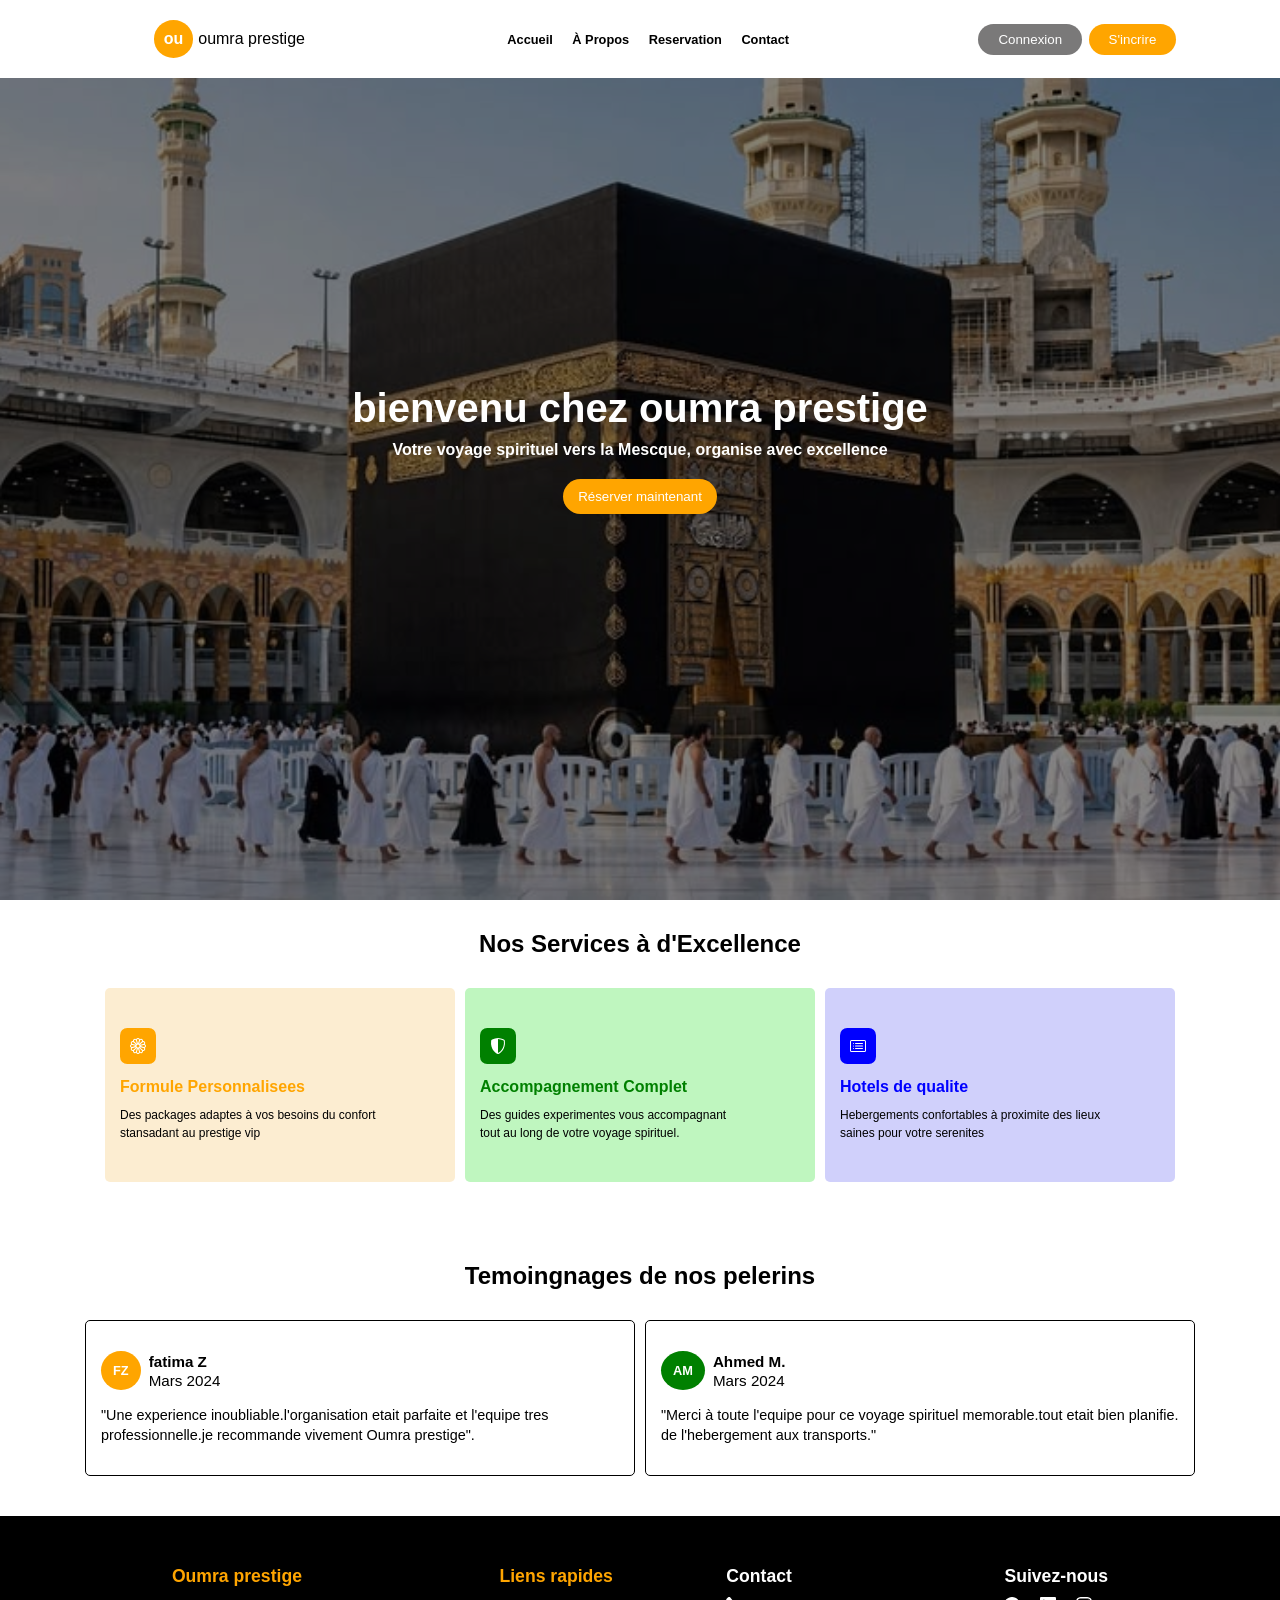
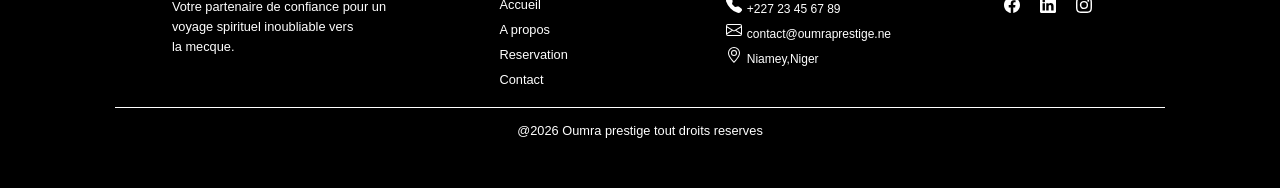
<file: index.html>
<!DOCTYPE html>
<html lang="en">

<head>
    <meta charset="UTF-8">
    <meta name="viewport" content="width=device-width, initial-scale=1.0">
    <link rel="stylesheet" href="style.css">
    <title>Document</title>
</head>

<body>
    <div class="contaire">
        <header>
            <div class="navbar">
                <div class="logo">
                    <h1>ou</h1>
                    <p> oumra prestige</p>
                </div>
                    <img src="image/icornes/icon-menu.svg" alt="" class="menu">
                <div class="liste">
                    <a href="index1.html">accueil</a>
                    <a href="a propos.html">à propos</a>
                    <a href="reservation.html">reservation</a>
                    <a href="contact.html">contact</a>
                    <a href="connexion.html" class="display_none">connexion</a>
                    <a href="incrire.html" class="display_none">s'incrire</a>
                </div>
                <div class="btn">
                    <button class="btn1"><a href="connexion.html">Connexion</a></button>
                    <button class="btn2"><a href="incrire.html">S'incrire</a></button>
                </div>
            </div>
        </header>
        <main>
            <div class="block1">
                <h1>bienvenu chez oumra prestige</h1>
                <p>Votre voyage spirituel vers la Mescque, organise avec excellence</p>
                <button>Réserver maintenant</button>
            </div>
            <div class="block2">
                <h2>Nos Services à d'Excellence</h2>
                <div class="carre">
                    <div class="carre1" id="carre2">
                        <img src="image/icornes/flower1.svg" alt="" id="img1">
                        <h3 class="orange">Formule Personnalisees</h3>
                        <p>Des packages adaptes à vos besoins du confort <br> stansadant au prestige vip</p>
                    </div>

                    <div class="carre1" id="carre3">
                        <img src="image/icornes/shield-shaded.svg" alt="" id="img2">
                        <h3 class="vert">Accompagnement Complet </h3>
                        <p>Des guides experimentes vous accompagnant <br> tout au long de votre voyage spirituel.</p>
                    </div>

                    <div class="carre1" id="carre4">
                        <img src="image/icornes/card-list.svg" alt="" id="img3">
                        <h3 class="blue">Hotels de qualite</h3>
                        <p>Hebergements confortables à proximite des lieux <br> saines pour votre serenites</p>
                    </div>
                </div>
            </div>
            <div class="block3">
                <div class="Temoingne">
                    <h2>Temoingnages de nos pelerins</h2>
                    <div class="pelerin">
                        <div class="pelerin1">
                            <div class="logo2">
                                <h1>FZ</h1>
                                <p><span class="FZ">fatima Z</span>
                                    <span>Mars 2024</span>
                                </p>
                            </div>
                            <div class="commentaire">
                                <p>"Une experience inoubliable.l'organisation etait parfaite et l'equipe tres <br>
                                    professionnelle.je recommande vivement Oumra prestige".</p>
                            </div>
                        </div>

                        <div class="pelerin1">
                            <div class="logo2">
                                <h1 id="AM">AM</h1>
                                <p><span class="FZ">Ahmed M.</span>
                                    <span>Mars 2024</span>
                                </p>
                            </div>
                            <div class="commentaire">
                                <p>"Merci à toute l'equipe pour ce voyage spirituel memorable.tout etait bien
                                    planifie.<br>
                                    de l'hebergement aux transports."</p>
                            </div>
                        </div>
                    </div>
                </div>
            </div>
        </main>
        <footer>
            <div class="footer">
                <div class="block1_footer">
                    <h1>Oumra prestige</h1>
                    <p>Votre partenaire de confiance pour un <br>
                        voyage spirituel inoubliable vers <br>la mecque.</p>
                </div>
                <div class="block2_footer">
                    <h1>Liens rapides</h1>
                    <div class="lien">
                        <a href="index.html">Accueil</a>
                        <a href="a propos.html">A propos</a>
                        <a href="reservation.html">Reservation</a>
                        <a href="contact.html">Contact</a>
                    </div>
                </div>
                <div class="block3_footer">
                    <h1>Contact</h1>
                    <div class="icorne">
                        <p>
                        <img src="image/icorne2/telephone-fill.svg" alt="">
                        <span>+227 23 45 67 89</span>
                        </p>
                        <p>
                        <img src="image/icorne2/envelope.svg" alt="">
                            <span>contact@oumraprestige.ne</span>
                        </p>
                        <p>
                        <img src="image/icorne2/geo-alt.svg" alt="">
                            <span>Niamey,Niger</span>
                        </p>
                    </div>
                </div>
                <div class="block4_footer">
                    <h1>Suivez-nous</h1>
                    <div class="reseaux">
                        <img src="image/icorne2/facebook.svg" alt="">
                        <img src="image/icorne2/linkedin.svg" alt="">
                        <img src="image/icorne2/instagram.svg" alt="">
                    </div>
                </div>
            </div>
            <div class="pied">
                <p>@2026 Oumra prestige tout droits reserves</p>
            </div>
        </footer>
    </div>
    <script>
    let menu = document.querySelector(".menu")
        let liste=document.querySelector(".liste")
        menu.addEventListener("click",
      function () {
        liste.classList.toggle("active")
      }
    );
    </script>

</body>

</html>
</file>
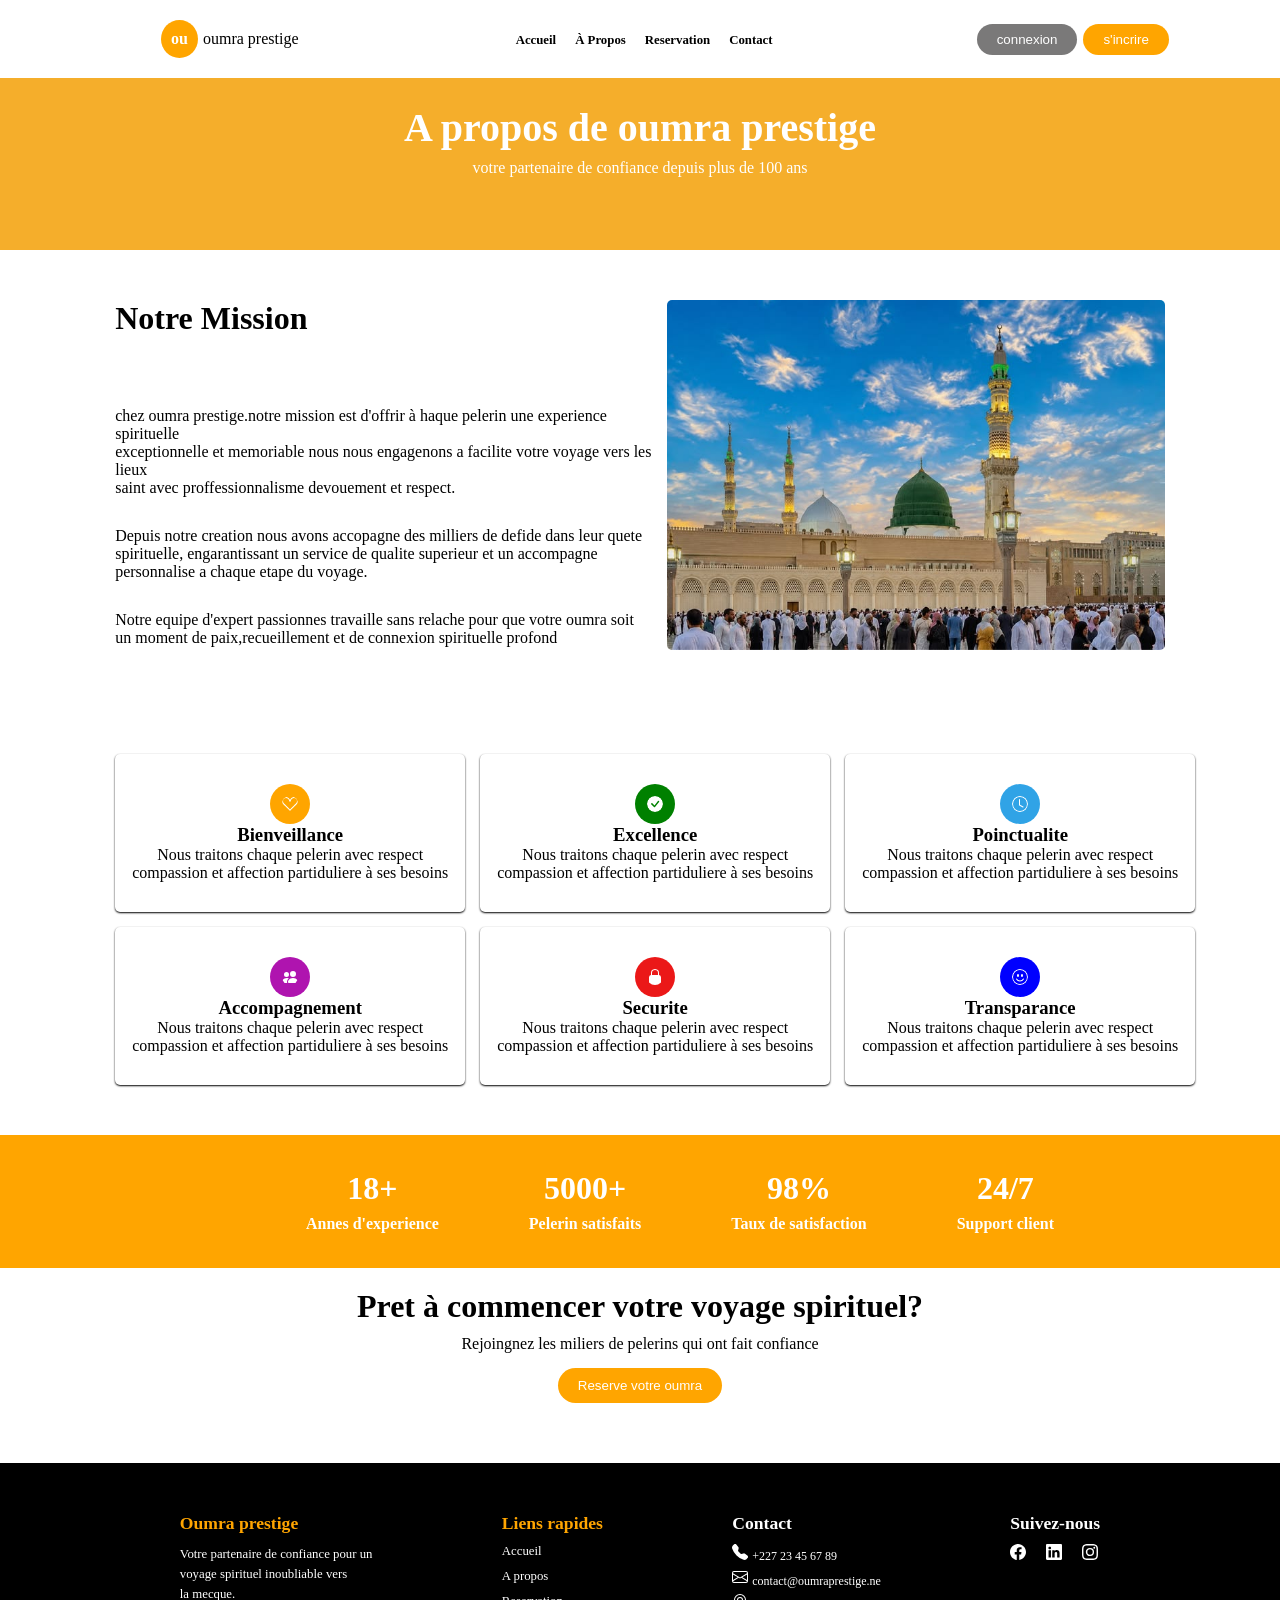
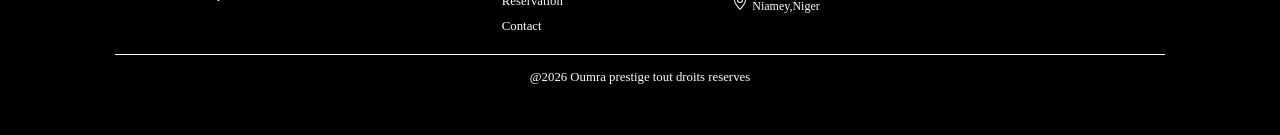
<file: a propos.html>
<!DOCTYPE html>
<html lang="en">

<head>
    <meta charset="UTF-8">
    <meta name="viewport" content="width=device-width, initial-scale=1.0">
    <link rel="stylesheet" href="style2.css">
    <title>Document</title>
</head>

<body>
    <div class="container">
        <header>
            <div class="navbar">
                <div class="logo">
                    <h1>ou</h1>
                    <p> oumra prestige</p>
                </div>
                <img src="image/icornes/icon-menu.svg" alt="" class="menu">
                <div class="liste">
                    <a href="index.html">accueil</a>
                    <a href="a propos.html">à propos</a>
                    <a href="reservation.html">reservation</a>
                    <a href="contact.html">contact</a>
                    <a href="connexion.html" class="display_none">connexion</a>
                    <a href="incrire.html" class="display_none">s'incrire</a>
                </div>
                <div class="btn">
                    <button class="btn1"><a href="connexion.html">connexion</a></button>
                    <button class="btn2"><a href="incrire.html">s'incrire</a></button>
                </div>
            </div>
        </header>
        <main>
            <div class="block1">
                <h1>A propos de oumra prestige</h1>
                <p>votre partenaire de confiance depuis plus de 100 ans</p>
            </div>
            <div class="block2">
                <div class="text">
                    <h1>Notre Mission</h1>
                    <p class="p1">chez oumra prestige.notre mission est d'offrir à haque pelerin une experience
                        spirituelle
                        <br>
                        exceptionnelle et memoriable nous nous engagenons a facilite votre voyage vers les lieux <br>
                        saint avec proffessionnalisme devouement et respect.
                    </p>
                    <p class="p2">
                        Depuis notre creation nous avons accopagne des milliers de defide dans leur quete <br>
                        spirituelle, engarantissant un service de qualite superieur et un accompagne <br>
                        personnalise a chaque etape du voyage.
                    </p>
                    <p class="p3">
                        Notre equipe d'expert passionnes travaille sans relache pour que votre oumra soit <br>
                        un moment de paix,recueillement et de connexion spirituelle profond
                    </p>
                </div>
                <div class="image">
                    <img src="image/téléchargement.jpg" alt="">
                </div>
            </div>
            <div class="block3">
                <div class="cart">
                    <div class="cart1">
                        <img src="image/icornes/suit-heart (1).svg" alt="">
                        <h3>Bienveillance</h3>
                        <p>Nous traitons chaque pelerin avec respect <br>
                            compassion et affection partiduliere à ses besoins</p>
                    </div>
                    <div class="cart1">
                        <img src="image/icornes/check-circle-fill.svg" alt="" id="green">
                        <h3>Excellence</h3>
                        <p>Nous traitons chaque pelerin avec respect <br>
                            compassion et affection partiduliere à ses besoins</p>
                    </div>
                    <div class="cart1">
                        <img src="image/icornes/clock.svg" alt="" id="blue">
                        <h3>Poinctualite</h3>
                        <p>Nous traitons chaque pelerin avec respect <br>
                            compassion et affection partiduliere à ses besoins</p>
                    </div>
                    <div class="cart1">
                        <img src="image/icornes/people-fill.svg" alt="" id="viole">
                        <h3>Accompagnement</h3>
                        <p>Nous traitons chaque pelerin avec respect <br>
                            compassion et affection partiduliere à ses besoins</p>
                    </div>
                    <div class="cart1">
                        <img src="image/icornes/lock-fill.svg" alt="" id="red">
                        <h3>Securite</h3>
                        <p>Nous traitons chaque pelerin avec respect <br>
                            compassion et affection partiduliere à ses besoins</p>
                    </div>
                    <div class="cart1">
                        <img src="image/icornes/emoji-smile.svg" alt="" id="blue_ciel">
                        <h3>Transparance</h3>
                        <p>Nous traitons chaque pelerin avec respect <br>
                            compassion et affection partiduliere à ses besoins</p>
                    </div>
                </div>
            </div>
            <div class="block4">
                <ul>
                    <li><span class="span">18+</span><span>Annes d'experience</span></li>
                    <li><span class="span">5000+</span><span>Pelerin satisfaits</span></li>
                    <li><span class="span">98%</span><span>Taux de satisfaction</span></li>
                    <li><span class="span">24/7</span><span>Support client</span></li>
                </ul>
            </div>
            <div class="block5">
                <h1>Pret à commencer votre voyage spirituel?</h1>
                <p>Rejoingnez les miliers de pelerins qui ont fait confiance</p>
                <button>Reserve votre oumra</button>
            </div>
        </main>
       <footer>
            <div class="footer">
                <div class="block1_footer">
                    <h1>Oumra prestige</h1>
                    <p>Votre partenaire de confiance pour un <br>
                        voyage spirituel inoubliable vers <br>la mecque.</p>
                </div>
                <div class="block2_footer">
                    <h1>Liens rapides</h1>
                    <div class="lien">
                        <a href="index.html">Accueil</a>
                        <a href="a propos.html">A propos</a>
                        <a href="reservation.html">Reservation</a>
                        <a href="connexion.html">Contact</a>
                    </div>
                </div>
                <div class="block3_footer">
                    <h1>Contact</h1>
                    <div class="icorne">
                        <p>
                        <img src="image/icorne2/telephone-fill.svg" alt="">
                        <span>+227 23 45 67 89</span>
                        </p>
                        <p>
                        <img src="image/icorne2/envelope.svg" alt="">
                            <span>contact@oumraprestige.ne</span>
                        </p>
                        <p>
                        <img src="image/icorne2/geo-alt.svg" alt="">
                            <span>Niamey,Niger</span>
                        </p>
                    </div>
                </div>
                <div class="block4_footer">
                    <h1>Suivez-nous</h1>
                    <div class="reseaux">
                        <img src="image/icorne2/facebook.svg" alt="">
                        <img src="image/icorne2/linkedin.svg" alt="">
                        <img src="image/icorne2/instagram.svg" alt="">
                    </div>
                </div>
            </div>
            <div class="pied">
                <p>@2026 Oumra prestige tout droits reserves</p>
            </div>
        </footer>
    </div>
       <script>
    let menu = document.querySelector(".menu")
        let liste=document.querySelector(".liste")
        menu.addEventListener("click",
      function () {
        liste.classList.toggle("active")
      }
    );
    </script>

</body>

</html>
</file>
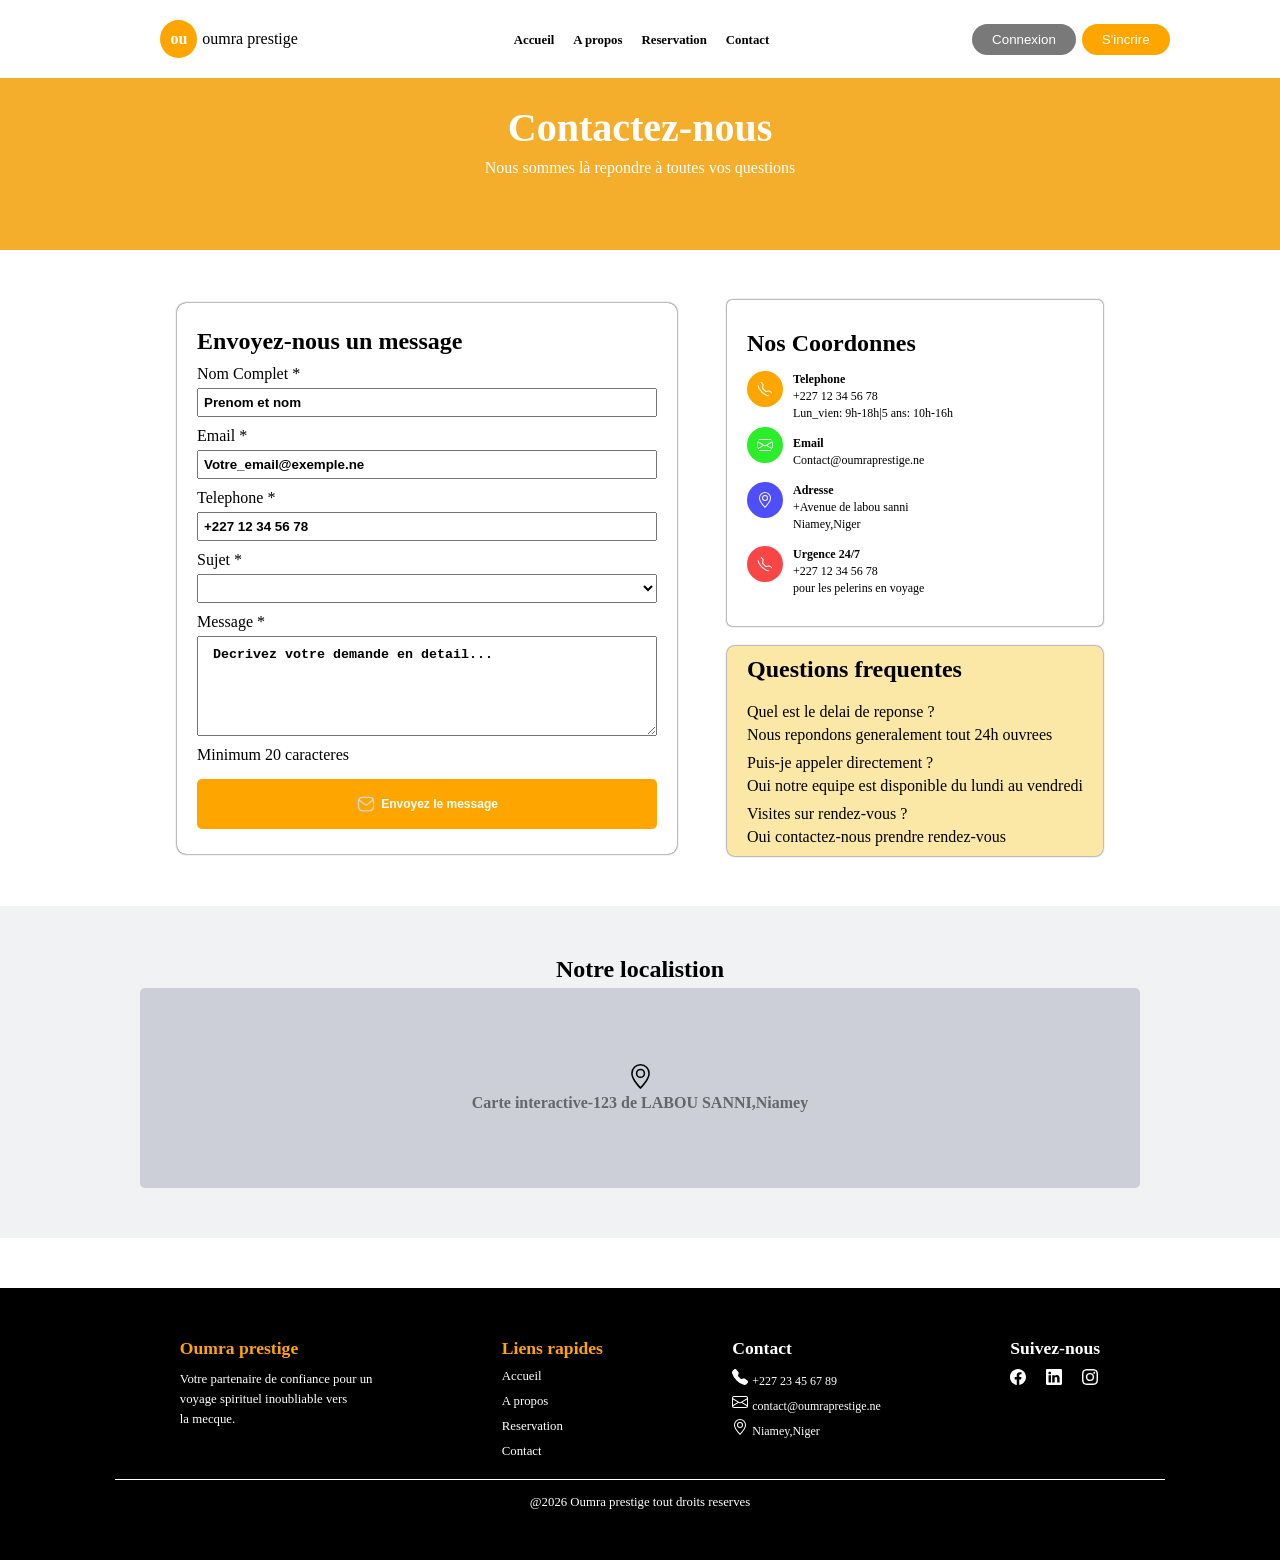
<file: contact.html>
<!DOCTYPE html>
<html lang="en">

<head>
    <meta charset="UTF-8">
    <meta name="viewport" content="width=device-width, initial-scale=1.0">
    <link rel="stylesheet" href="style4.css">
    <title>Document</title>
</head>

<body>
    <div class="container">
        <header>
            <div class="navbar">
                <div class="logo">
                    <h1>ou</h1>
                    <p> oumra prestige</p>
                </div>
                <div class="liste">
                    <a href="index.html">Accueil</a>
                    <a href="a propos.html">A propos</a>
                    <a href="reservation.html">Reservation</a>
                    <a href="contact.html">Contact</a>
                    <a href="connexion.html" class="display_none">connexion</a>
                    <a href="incrire.html" class="display_none">s'incrire</a>
                </div>
                <img src="image/icornes/icon-menu.svg" alt="" class="menu">
                <div class="btn">
                    <button class="btn1"><a href="connexion.html">Connexion</a></button>
                    <button class="btn2"><a href="incrire.html">S'incrire</a></button>
                </div>
            </div>
        </header>
        <main>
            <div class="block1">
                <h1>Contactez-nous</h1>
                <p>Nous sommes là repondre à toutes vos questions</p>
            </div>
            <div class="formulaire">
                <form action="">
                    <h2>Envoyez-nous un message</h2>
                    <div class="champ1">
                        <div class="premier">
                            <label for="">Nom Complet *</label>
                            <input type="text" placeholder="Prenom et nom">
                        </div>
                    </div>
                    <div class="champ1">
                        <div class="premier">
                            <label for="">Email *</label>
                            <input type="email" placeholder="Votre_email@exemple.ne">
                        </div>
                    </div>
                    <div class="champ1">
                        <div class="premier">
                            <label for="">Telephone *</label>
                            <input type="number" placeholder="+227 12 34 56 78">
                        </div>
                    </div>
                    <div class="champ1">
                        <div class="premier">
                            <label for="">Sujet *</label>
                            <select name="" id="">
                                <option value="" disabled selected></option>
                                <option value="">a</option>
                                <option value="">b</option>
                                <option value="">c</option>
                            </select>
                        </div>
                    </div>
                    <div class="champ1">
                        <div class="premier">
                            <label for="">Message *</label>
                            <textarea name="" id="" placeholder="Decrivez votre demande en detail..."></textarea>
                            <p>Minimum 20 caracteres</p>
                        </div>
                    </div>
                    <div class="champ2">
                        <button type="submit">
                            <img src="image/icornes/icon-mail.svg" alt="">
                            <p>Envoyez le message</p>
                        </button>

                    </div>

                </form>
                <div class="block2">
                    <div class="sous_block">
                        <h2>Nos Coordonnes</h2>
                        <div class="text">
                            <img src="image/icorne2/telephone.svg" alt="">
                            <p>
                                <span class="blod">Telephone</span>
                                <span>+227 12 34 56 78</span>
                                <span>Lun_vien: 9h-18h|5 ans: 10h-16h</span>
                            </p>
                        </div>
                        <div class="text">
                            <img src="image/icorne2/envelope.svg" alt="" id="green">
                            <p>
                                <span class="blod">Email</span>
                                <span>Contact@oumraprestige.ne</span>
                            </p>
                        </div>
                         <div class="text">
                            <img src="image/icorne2/geo-alt.svg" alt="" id="blue">
                            <p>
                                <span class="blod">Adresse</span>
                                <span>+Avenue de labou sanni</span>
                                <span>Niamey,Niger</span>
                            </p>
                        </div>
                         <div class="text">
                            <img src="image/icorne2/telephone.svg" alt="" id="red">
                            <p>
                                <span class="blod">Urgence 24/7</span>
                                <span>+227 12 34 56 78</span>
                                <span>pour les pelerins en voyage</span>
                            </p>
                        </div>
                        
                    </div>

                       <div class="block3">
                    <h2>Questions frequentes</h2>
                    <p>
                        <span>Quel est le delai de reponse ?</span>
                        <span>Nous repondons generalement tout 24h ouvrees</span>
                    </p>
                     <p>
                        <span>Puis-je appeler directement ?</span>
                        <span>Oui notre equipe est disponible du lundi au vendredi</span>
                    </p>
                     <p>
                        <span>Visites sur rendez-vous ?</span>
                        <span>Oui contactez-nous prendre rendez-vous</span>
                    </p>
                </div>
                </div>
            </div>
            <div class="block4">
                    <h2>Notre localistion</h2>
                    <div class="localisation">
                        <img src="image/icorne2/geo-alt.svg" alt="">
                        <p>Carte interactive-123 de LABOU SANNI,Niamey</p>
                    </div>
                </div>
        </main>
       <footer>
            <div class="footer">
                <div class="block1_footer">
                    <h1>Oumra prestige</h1>
                    <p>Votre partenaire de confiance pour un <br>
                        voyage spirituel inoubliable vers <br>la mecque.</p>
                </div>
                <div class="block2_footer">
                    <h1>Liens rapides</h1>
                    <div class="lien">
                        <a href="index.html">Accueil</a>
                        <a href="a propos.html">A propos</a>
                        <a href="reservation.html">Reservation</a>
                        <a href="connexion.html">Contact</a>
                    </div>
                </div>
                <div class="block3_footer">
                    <h1>Contact</h1>
                    <div class="icorne">
                        <p>
                        <img src="image/icorne2/telephone-fill.svg" alt="">
                        <span>+227 23 45 67 89</span>
                        </p>
                        <p>
                        <img src="image/icorne2/envelope.svg" alt="">
                            <span>contact@oumraprestige.ne</span>
                        </p>
                        <p>
                        <img src="image/icorne2/geo-alt.svg" alt="">
                            <span>Niamey,Niger</span>
                        </p>
                    </div>
                </div>
                <div class="block4_footer">
                    <h1>Suivez-nous</h1>
                    <div class="reseaux">
                        <img src="image/icorne2/facebook.svg" alt="">
                        <img src="image/icorne2/linkedin.svg" alt="">
                        <img src="image/icorne2/instagram.svg" alt="">
                    </div>
                </div>
            </div>
            <div class="pied">
                <p>@2026 Oumra prestige tout droits reserves</p>
            </div>
        </footer>
    </div>

      <script>
        let menu = document.querySelector(".menu")
        let liste = document.querySelector(".liste")
        menu.addEventListener("click",
            function () {
                liste.classList.toggle("active")
            }
        );
    </script>

</body>

</html>
</file>
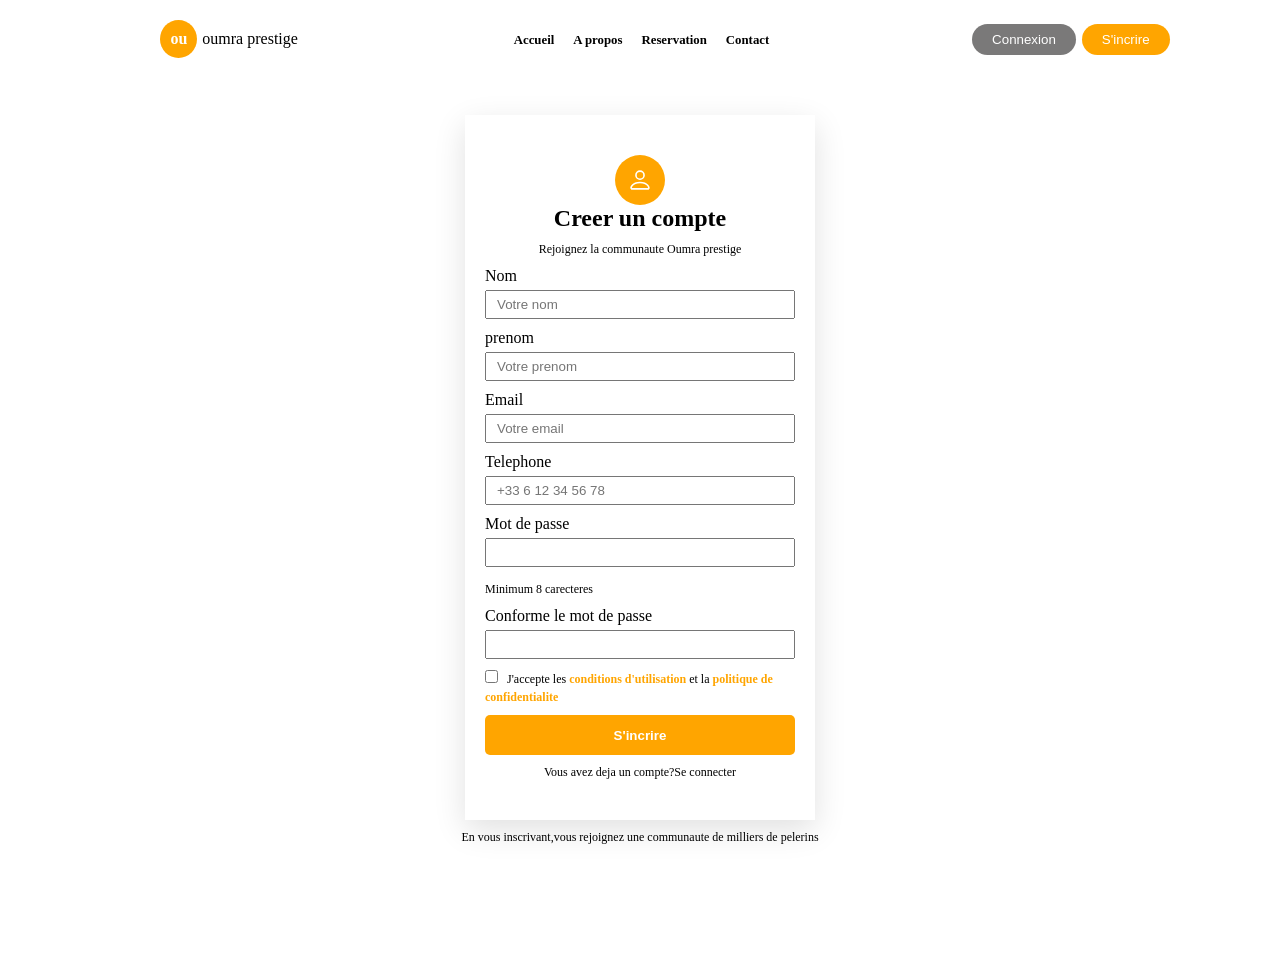
<file: incrire.html>
<!DOCTYPE html>
<html lang="en">

<head>
    <meta charset="UTF-8">
    <meta name="viewport" content="width=device-width, initial-scale=1.0">
    <link rel="stylesheet" href="style5.css">
    <title>Document</title>
</head>

<body>
    <div class="container">
        <header>
            <div class="navbar">
                <div class="logo">
                    <h1>ou</h1>
                    <p> oumra prestige</p>
                </div>
                <div class="liste">
                    <a href="index.html">Accueil</a>
                    <a href="a propos.html">A propos</a>
                    <a href="reservation.html">Reservation</a>
                    <a href="contact.html">Contact</a>
                    <a href="connexion.html" class="display_none">connexion</a>
                    <a href="incrire.html" class="display_none">s'incrire</a>
                </div>
                <img src="image/icornes/icon-menu.svg" alt="" class="menu">
                <div class="btn">
                    <button class="btn1"><a href="connexion.html">Connexion</a></button>
                    <button class="btn2"><a href="incrire.html">S'incrire</a></button>
                </div>
            </div>
        </header>
        <main>
            <div class="formulaire">
                <form action="">
                    <div class="entete">
                        <img src="image/icorne2/person.svg" alt="">
                        <h2>Creer un compte</h2>
                        <p>Rejoignez la communaute Oumra prestige</p>
                    </div>
                    <div class="champ1">
                        <div class="premier">
                            <label for="">Nom</label>
                            <input type="text" placeholder="Votre nom" required>
                        </div>
                    </div>
                    <div class="champ1">
                        <div class="premier">
                            <label for="">prenom</label>
                            <input type="text" placeholder="Votre prenom" required>
                        </div>
                    </div>
                    <div class="champ1">
                        <div class="premier">
                            <label for="">Email</label>
                            <input type="email" placeholder="Votre email" required>
                        </div>
                    </div>
                    <div class="champ1">
                        <div class="premier">
                            <label for="">Telephone</label>
                            <input type="text" placeholder="+33 6 12 34 56 78" required>
                        </div>
                    </div>
                    <div class="champ1">
                        <div class="premier">
                            <label for="">Mot de passe</label>
                            <input type="password" required>
                            <p>Minimum 8 carecteres</p>
                        </div>
                    </div>
                    <div class="champ1">
                        <div class="premier">
                            <label for="">Conforme le mot de passe</label>
                            <input type="password">
                        </div>
                    </div>
                    <div class="champ2">
                        <input type="checkbox">
                        <label for="">J'accepte les
                            <span>conditions d'utilisation</span>
                            et la
                            <span>politique de confidentialite</span>
                        </label>
                    </div>
                    <div class="champ3">
                        <button type="submit">
                            S'incrire
                        </button>
                        <p>Vous avez deja un compte?Se connecter</p>
                    </div>
                </form>
            <p>En vous inscrivant,vous rejoignez une communaute de milliers de pelerins</p>

            </div>

        </main>
    </div>

      <script>
        let menu = document.querySelector(".menu")
        let liste = document.querySelector(".liste")
        menu.addEventListener("click",
            function () {
                liste.classList.toggle("active")
            }
        );
    </script>

</body>

</html>
</file>
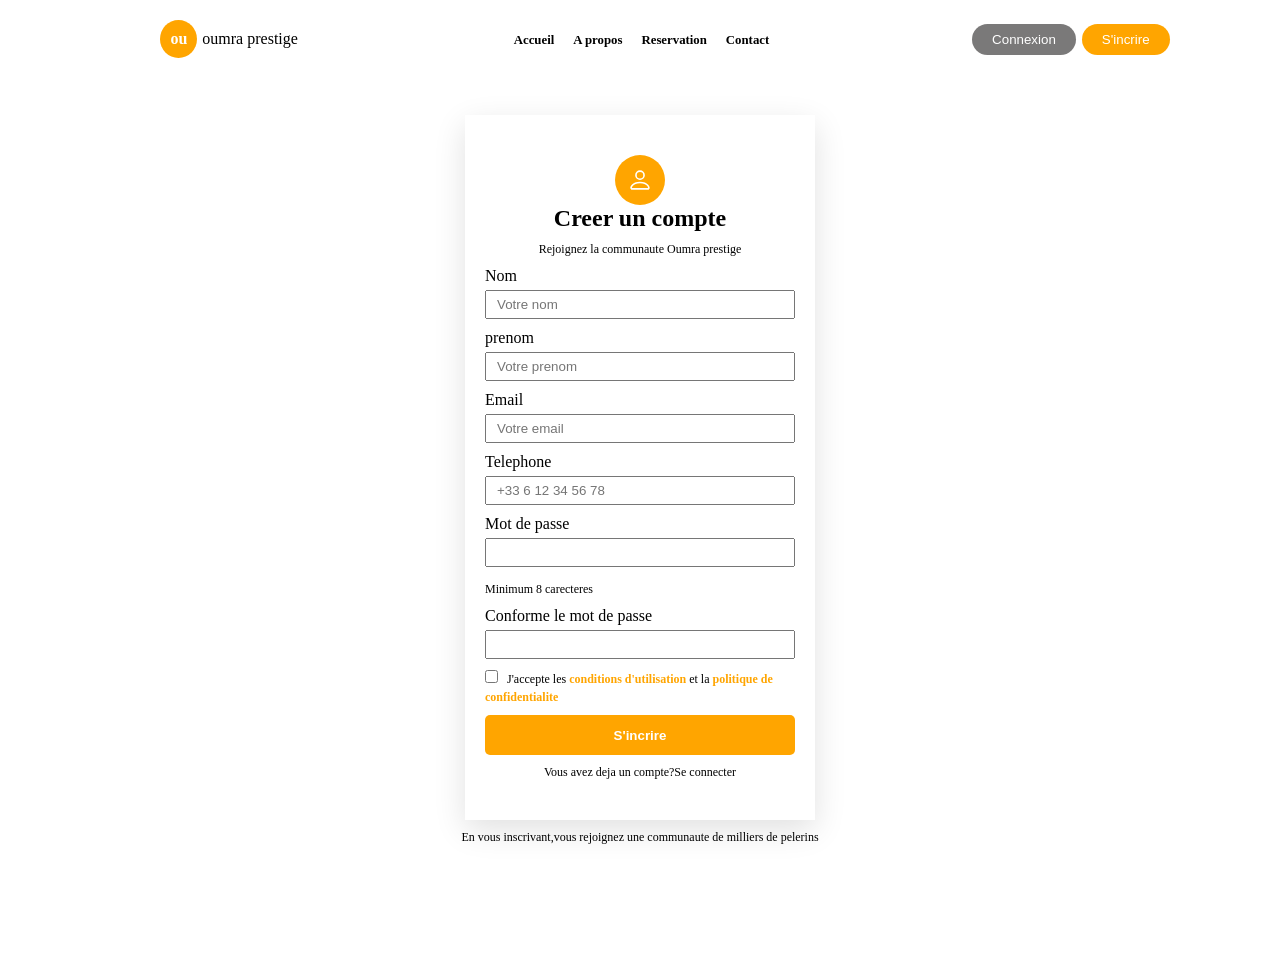
<file: index5.html>
<!DOCTYPE html>
<html lang="en">

<head>
    <meta charset="UTF-8">
    <meta name="viewport" content="width=device-width, initial-scale=1.0">
    <link rel="stylesheet" href="style5.css">
    <title>Document</title>
</head>

<body>
    <div class="container">
        <header>
            <div class="navbar">
                <div class="logo">
                    <h1>ou</h1>
                    <p> oumra prestige</p>
                </div>
                <div class="liste">
                    <a href="index1.html">Accueil</a>
                    <a href="infex2.html">A propos</a>
                    <a href="index3.html">Reservation</a>
                    <a href="index4.html">Contact</a>
                    <a href="index6.html" class="display_none">connexion</a>
                    <a href="index5.html" class="display_none">s'incrire</a>
                </div>
                <img src="image/icornes/icon-menu.svg" alt="" class="menu">
                <div class="btn">
                    <button class="btn1"><a href="index6.html">Connexion</a></button>
                    <button class="btn2"><a href="index5.html">S'incrire</a></button>
                </div>
            </div>
        </header>
        <main>
            <div class="formulaire">
                <form action="">
                    <div class="entete">
                        <img src="image/icorne2/person.svg" alt="">
                        <h2>Creer un compte</h2>
                        <p>Rejoignez la communaute Oumra prestige</p>
                    </div>
                    <div class="champ1">
                        <div class="premier">
                            <label for="">Nom</label>
                            <input type="text" placeholder="Votre nom">
                        </div>
                    </div>
                    <div class="champ1">
                        <div class="premier">
                            <label for="">prenom</label>
                            <input type="text" placeholder="Votre prenom">
                        </div>
                    </div>
                    <div class="champ1">
                        <div class="premier">
                            <label for="">Email</label>
                            <input type="email" placeholder="Votre email">
                        </div>
                    </div>
                    <div class="champ1">
                        <div class="premier">
                            <label for="">Telephone</label>
                            <input type="text" placeholder="+33 6 12 34 56 78">
                        </div>
                    </div>
                    <div class="champ1">
                        <div class="premier">
                            <label for="">Mot de passe</label>
                            <input type="password">
                            <p>Minimum 8 carecteres</p>
                        </div>
                    </div>
                    <div class="champ1">
                        <div class="premier">
                            <label for="">Conforme le mot de passe</label>
                            <input type="password">
                        </div>
                    </div>
                    <div class="champ2">
                        <input type="checkbox">
                        <label for="">J'accepte les
                            <span>conditions d'utilisation</span>
                            et la
                            <span>politique de confidentialite</span>
                        </label>
                    </div>
                    <div class="champ3">
                        <button type="submit">
                            S'incrire
                        </button>
                        <p>Vous avez deja un compte?Se connecter</p>
                    </div>
                </form>
            <p>En vous inscrivant,vous rejoignez une communaute de milliers de pelerins</p>

            </div>

        </main>
    </div>

      <script>
        let menu = document.querySelector(".menu")
        let liste = document.querySelector(".liste")
        menu.addEventListener("click",
            function () {
                liste.classList.toggle("active")
            }
        );
    </script>

</body>

</html>
</file>
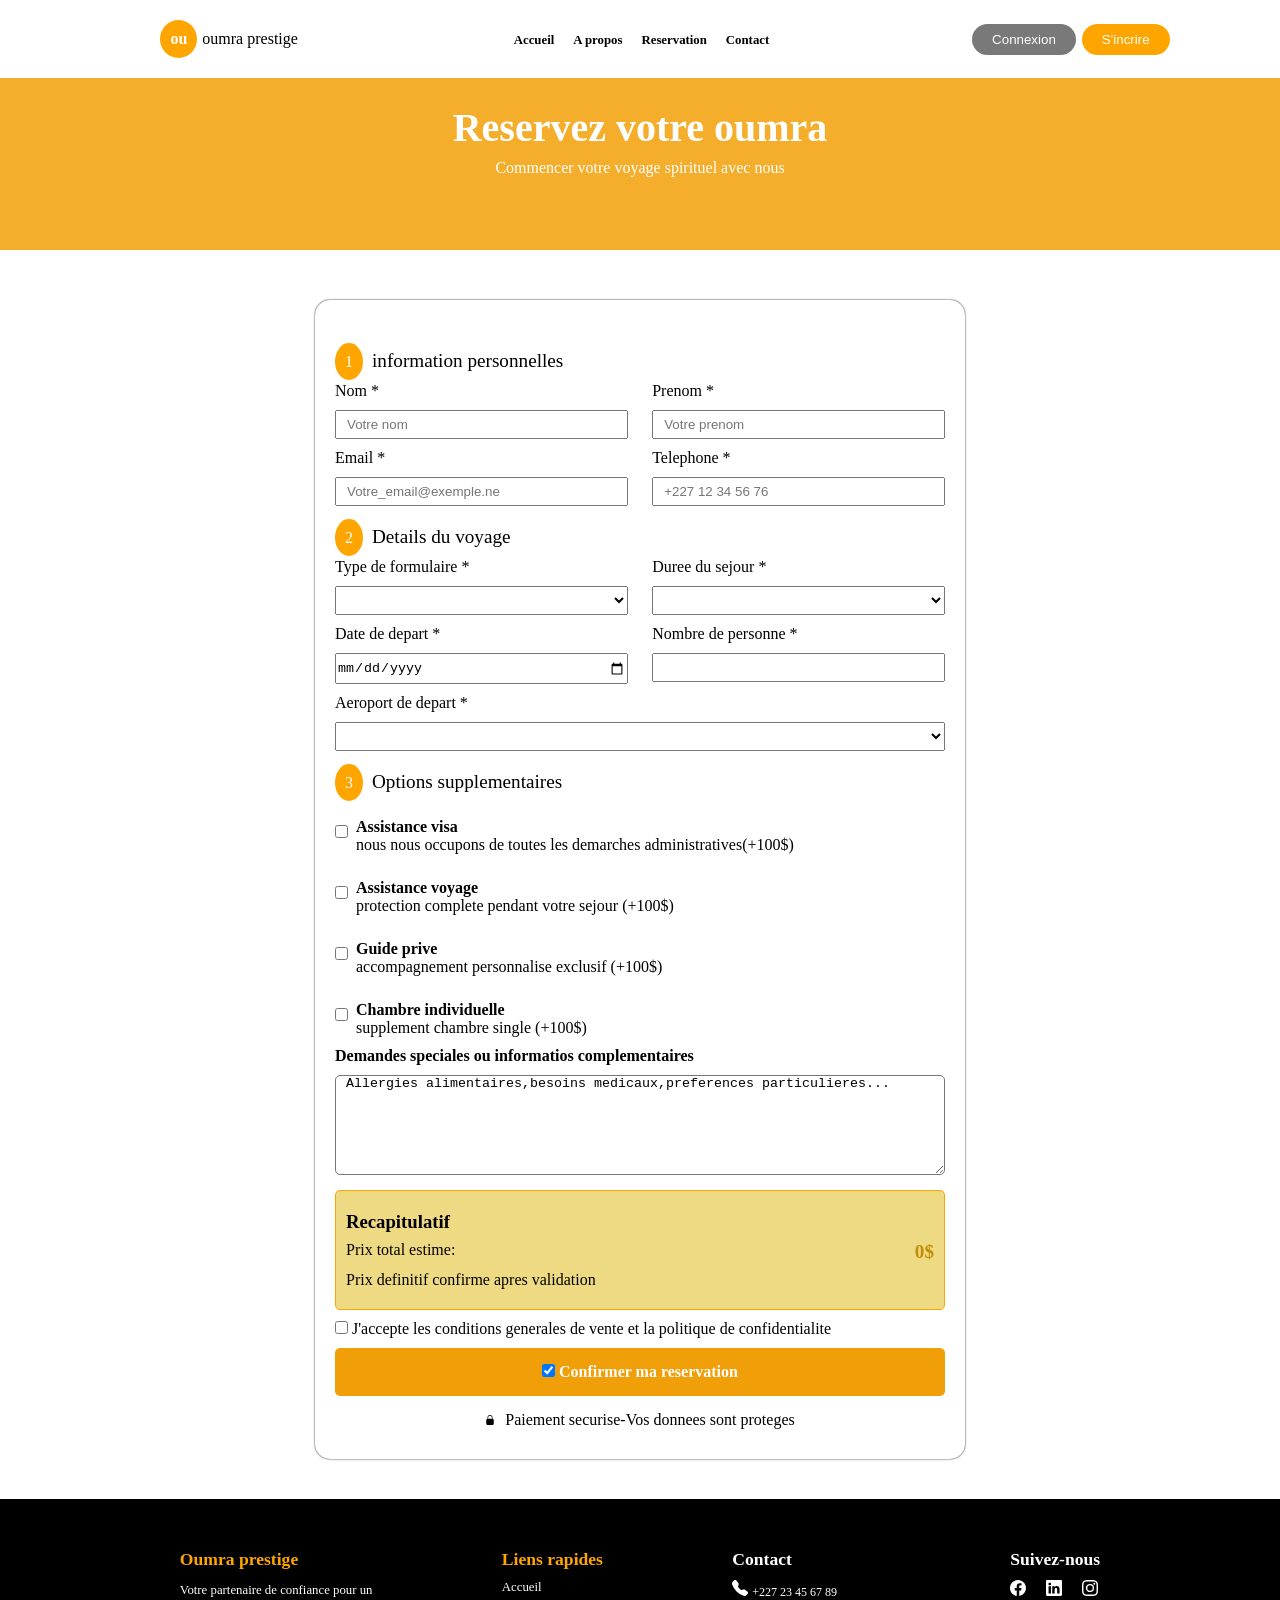
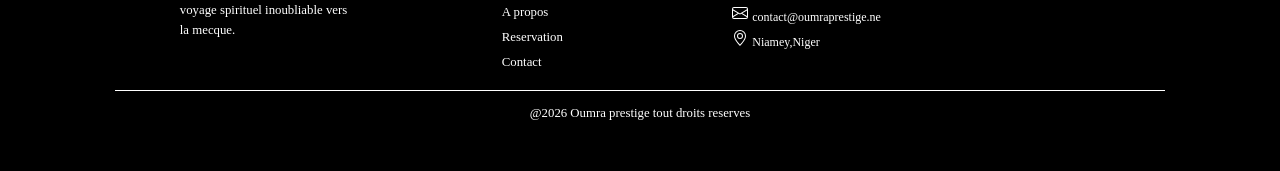
<file: reservation.html>
<!DOCTYPE html>
<html lang="en">

<head>
    <meta charset="UTF-8">
    <meta name="viewport" content="width=device-width, initial-scale=1.0">
    <link rel="stylesheet" href="style3.css">
    <title>Document</title>
</head>

<body>
    <div class="container">
        <header>
            <div class="navbar">
                <div class="logo">
                    <h1>ou</h1>
                    <p> oumra prestige</p>
                </div>
                <div class="liste">
                    <a href="index.html">Accueil</a>
                    <a href="a propos.html">A propos</a>
                    <a href="reservation.html">Reservation</a>
                    <a href="contact.html">Contact</a>
                    <a href="connexion.html" class="display_none">connexion</a>
                    <a href="incrire.html" class="display_none">s'incrire</a>
                </div>
                <img src="image/icornes/icon-menu.svg" alt="" class="menu">
                <div class="btn">
                    <button class="btn1"><a href="connexion.html">Connexion</a></button>
                    <button class="btn2"><a href="incrire.html">S'incrire</a></button>
                </div>
            </div>
        </header>
        <main>
            <div class="block1">
                <h1>Reservez votre oumra</h1>
                <p>Commencer votre voyage spirituel avec nous</p>
            </div>
            <div class="formulaire">
                <form action="" method="post">
                    <div class="div_text">
                        <p><span class="span1_p">1</span>
                            <span class="span2_p">information personnelles</span>
                        </p>
                    </div>
                    <div class="champ1">
                        <div class="premier">
                            <label for="nom">Nom *</label>
                            <input type="text" placeholder="Votre nom" required>
                        </div>
                        <div class="premier">
                            <label for="prenom">Prenom *</label>
                            <input type="text" placeholder="Votre prenom" required>
                        </div>
                    </div>
                    <div class="champ1">
                        <div class="premier">
                            <label for="mail">Email *</label>
                            <input type="email" placeholder="Votre_email@exemple.ne" required>
                        </div>
                        <div class="premier">
                            <label for="tel">Telephone *</label>
                            <input type="number" placeholder="+227 12 34 56 76" required>
                        </div>
                    </div>
                    <div class="div_text">
                        <p><span class="span1_p">2</span>
                            <span class="span2_p">Details du voyage</span>
                        </p>
                    </div>
                    <div class="champ1">
                        <div class="premier">
                            <label for="choix">Type de formulaire *</label>
                            <select name="" id="" placeholder="Choisir une formule" required>
                                <option value="" disabled selected></option>
                                <option value="">A</option>
                                <option value="">B</option>
                                <option value="">C</option>
                            </select>
                        </div>
                        <div class="premier">
                            <label for="choix">Duree du sejour *</label>
                            <select name="" id="" required> 
                                <option value="" disabled selected></option>
                                <option value="">A</option>
                                <option value="">B</option>
                                <option value="">C</option>
                            </select>
                        </div>
                    </div>
                    <div class="champ1">
                        <div class="premier">
                            <label for="date">Date de depart *</label>
                            <input type="date" required>
                        </div>
                        <div class="premier">
                            <label for="">Nombre de personne *</label>
                            <input type="number" required>
                        </div>
                    </div>
                    <div class="champ1">
                        <div class="premier" id="commmentaire">
                            <label for="Aeroport">Aeroport de depart *</label>
                            <select name="" id="Aeroport" aria-placeholder="Entre votre aeroport" required>
                                <option value="" disabled selected></option>
                                <option value="">A</option>
                                <option value="">B</option>
                                <option value="">C</option>
                            </select>
                        </div>
                    </div>
                    <div class="div_text">
                        <p><span class="span1_p">3</span>
                            <span class="span2_p">Options supplementaires</span>
                        </p>
                    </div>
                    <div class="champ2">
                        <input type="checkbox">
                        <label for="">
                            <span class="blod">Assistance visa</span>
                            <span>nous nous occupons de toutes les demarches administratives(+100$)</span>
                        </label>
                    </div>
                    <div class="champ2">
                        <input type="checkbox">
                        <label for="">
                            <span class="blod">Assistance voyage</span>
                            <span>protection complete pendant votre sejour (+100$)</span>
                        </label>
                    </div>
                    <div class="champ2">
                        <input type="checkbox">
                        <label for="">
                            <span class="blod">Guide prive</span>
                            <span>accompagnement personnalise exclusif (+100$)</span>
                        </label>
                    </div>
                    <div class="champ2">
                        <input type="checkbox">
                        <label for="">
                            <span class="blod">Chambre individuelle</span>
                            <span>supplement chambre single (+100$)</span>
                        </label>
                    </div>
                    <div class="champ3">
                        <label for="info">Demandes speciales ou informatios complementaires</label>
                        <textarea name="info" id="info"
                            placeholder="Allergies alimentaires,besoins medicaux,preferences particulieres..."></textarea>
                    </div>
                    <div class="champ4">
                        <h3>Recapitulatif</h3>
                        <p class="prix">
                            <span>Prix total estime:</span>
                            <span class="prix_span">0$</span>
                        </p>
                        <p>Prix definitif confirme apres validation</p>
                    </div>
                    <div class="champ5">
                        <input type="checkbox">
                        <label for="">
                            J'accepte les conditions generales de vente et la politique de confidentialite
                        </label>
                        <div class="conferme">
                            <input type="checkbox" checked>
                            <label for="">Confirmer ma reservation</label>
                        </div>
                        <div class="securite">
                            <img src="image/icornes/lock-fill.svg" alt="">
                            <p>Paiement securise-Vos donnees sont proteges</p>
                        </div>
                    </div>
                </form>
            </div>
        </main>
        <footer>
            <div class="footer">
                <div class="block1_footer">
                    <h1>Oumra prestige</h1>
                    <p>Votre partenaire de confiance pour un <br>
                        voyage spirituel inoubliable vers <br>la mecque.</p>
                </div>
                <div class="block2_footer">
                    <h1>Liens rapides</h1>
                    <div class="lien">
                        <a href="index.html">Accueil</a>
                        <a href="a propos.html">A propos</a>
                        <a href="reservation.html">Reservation</a>
                        <a href="connexion.html">Contact</a>
                    </div>
                </div>
                <div class="block3_footer">
                    <h1>Contact</h1>
                    <div class="icorne">
                        <p>
                        <img src="image/icorne2/telephone-fill.svg" alt="">
                        <span>+227 23 45 67 89</span>
                        </p>
                        <p>
                        <img src="image/icorne2/envelope.svg" alt="">
                            <span>contact@oumraprestige.ne</span>
                        </p>
                        <p>
                        <img src="image/icorne2/geo-alt.svg" alt="">
                            <span>Niamey,Niger</span>
                        </p>
                    </div>
                </div>
                <div class="block4_footer">
                    <h1>Suivez-nous</h1>
                    <div class="reseaux">
                        <img src="image/icorne2/facebook.svg" alt="">
                        <img src="image/icorne2/linkedin.svg" alt="">
                        <img src="image/icorne2/instagram.svg" alt="">
                    </div>
                </div>
            </div>
            <div class="pied">
                <p>@2026 Oumra prestige tout droits reserves</p>
            </div>
        </footer>
    </div>


    <script>
        let menu = document.querySelector(".menu")
        let liste = document.querySelector(".liste")
        menu.addEventListener("click",
            function () {
                liste.classList.toggle("active")
            }
        );
    </script>

</body>

</html>
</file>
<file: style.css>
* {
    margin: 0;
    padding: 0;
    box-sizing: border-box;
    font-family: sans-serif;
    list-style: none;
    text-decoration: none;
    outline: none;
}

header {
    position: relative;
}

.navbar {
    display: flex;
    background: white;
    justify-content: space-around;
    align-items: center;
    position: fixed;
    width: 100%;
    top: 0;
    left: 0;
    z-index: 1000;
    padding: 20px 10px;
}

.logo {
    display: flex;
    align-items: center;
    gap: 5px;
    margin-left: 50px;
}

.logo h1 {
    border-radius: 50%;
    padding: 10px;
    font-size: 1rem;
    color: white;
    border: none;
    background: orange;
    text-align: center;
}
.menu{
    display: none;
}

.liste a {
    margin-left: 15px;
    font-weight: bold;
    transition: 0.4s;
    color: black;
    font-size: 0.80rem;
    text-transform: capitalize;
}

.liste a:hover {
    color: orange;
}
.display_none{
    display: none;
}

.btn button {
    padding: 8px 20px;
    border-radius: 25px;
    border: none;
    cursor: pointer;
    margin-left: 2px;
}

.btn button a {
    color: white;
}

.btn1 {
    background: rgb(122, 121, 121);
}

.btn2 {
    background: orange;
}

/* main premier block */
.block1 {
    background-image: url(image/khana\ kaba\ HD\ image.jpg);
    background-position: center;
    background-size: cover;
    min-height: 100vh;
    background-color: rgb(12, 11, 11, 0.5);
    background-blend-mode: multiply;
    color: white;
    display: flex;
    flex-direction: column;
    justify-content: center;
    align-items: center;
}

.block1 h1 {
    font-size: 2.5rem;
}

.block1 p {
    font-size: 1rem;
    font-weight: bold;
    margin-top: 10px;
}

.block1 button {
    padding: 10px 15px;
    border-radius: 25px;
    margin-top: 20px;
    color: white;
    background: orange;
    transition: 1s;
    border: none;
}

.block1 button:hover {
    border: 1px solid rgb(182, 120, 6);
}

.block2 {
    padding: 0 10%;
}

.block2 h2 {
    text-align: center;
    margin-top: 30px;
    margin-bottom: 30px;
}

.carre {
    display: grid;
    grid-template-columns: repeat(3, 350px);
    gap: 10px;
    justify-content: center;
    grid-template-rows: auto;
    align-items: center;
}

.carre1 {
    padding: 40px 15px;
    border-radius: 5px;
    transition: 0.4s;
}

.carre1 img {
    padding: 10px;
    border-radius: 20%;
    color: white;
    filter: invert(1);
}

#img1 {
    background-color: #005AFF;
}

#img2 {
    background-color: #FF7FFF;
}

#img3 {
    background-color: #FFFF00;
} 

.carre1:hover {
    transform: translateY(-10px);
    box-shadow: 0 2px 5px black;
}

.carre1 h3 {
    font-size: 1rem;
    margin-top: 10px;
}

.carre1 p {
    font-size: 0.75rem;
    margin-top: 10px;
    line-height: 18px;
}

.orange {
    color: orange;
}

.vert {
    color: green;
}

.blue {
    color: blue;
}

#carre3 {
    background-color: rgb(44, 224, 44, 0.3);
}

#carre4 {
    background-color: rgba(100, 100, 241, 0.3);
}

#carre2 {
    background-color: rgba(243, 194, 104, 0.3);
}

/* block2 */
.Temoingne {
    padding: 0 10%;
}

.Temoingne h2 {
    text-align: center;
    margin-top: 80px;
    margin-bottom: 30px;
}

.pelerin {
    display: grid;
    grid-template-columns: repeat(2, 550px);
    gap: 10px;
    justify-content: center;
    grid-template-rows: auto;
    align-items: center;
}

.pelerin1 {
    border: 1px solid black;
    /* box-shadow: 1px 1px 5px solid; */
    padding: 30px 15px;
    border-radius: 5px;
    transition: 0.4s;
    background-color: white;
}

.logo2 {
    display: flex;
    gap: 8px;
    align-items: center;
}

.logo2 p {
    display: flex;
    flex-direction: column;
    font-size: 0.95rem;
    gap: 2px;
}

.logo2 h1 {
    border-radius: 50%;
    text-align: center;
    font-size: 0.80rem;
    padding: 12px;
    background-color: orange;
    color: white;
}

.commentaire p {
    margin-top: 15px;
    font-size: 0.90rem;
    line-height: 20px;
}

.FZ {
    font-weight: bold;
}

.pelerin1:hover {
    transform: translateY(-10px);
    box-shadow: 0 2px 5px black;
}

#AM {
    background-color: green;
}

/* le footer */
footer {
    background-color: black;
    padding: 50px 9%;
    margin-top: 40px;
}

.footer {
    display: flex;
    justify-content: space-around;
}

.block1_footer h1 {
    font-size: 1.1rem;
    color: orange;
}

.block1_footer p {
    font-size: 0.80rem;
    color: white;
    line-height: 20px;
    margin-top: 10px;
}

.block2_footer h1 {
    font-size: 1.1rem;
    color: orange;
    margin-bottom: 10px;

}

.lien {
    display: flex;
    flex-direction: column;
    color: white;
    gap: 10px;
}

.lien a {
    color: white;
    font-size: 0.80rem;

}

.block3_footer h1 {
    font-size: 1.1rem;
    color: white;
    margin-bottom: 10px;
    
}
.icorne{
    display: flex;
    flex-direction: column;
    gap: 5px;
}
.icorne p span{
    color: white;
    font-size: 0.75rem;
}
.icorne p img,
.reseaux img{
    filter: invert(1);
}
.block4_footer h1 {
    font-size: 1.1rem;
    color: white;
    margin-bottom: 10px;
}
.reseaux{
    display: flex;
    gap: 20px;
}
.pied {
    color: white;
    border-top: 0.1rem solid white;
    margin-top: 20px;
    text-align: center;
}

.pied p {
    margin-top: 15px;
    font-size: 0.80rem;
}

@media (max-width: 500px) {
    .logo{
        position: absolute;
        left: 5px;
        margin-left: 0;
    }
     .menu{
        display: block;
        position: absolute;
        right: 10px;
        width: 20px;
        height: 20px;
    }
    .liste{
        background-color: white;
        position: absolute;
        top: 40px;
        left: 0;
        width: 100%;
        height: 40vh;
        display: flex;
        flex-direction: column;
        margin-left: -200%;
        transition: 0.4s;
        z-index: 1;
    }
    .liste a{
        margin-top: 10px;
        font-size: 0.80rem;
        color: black;
    }
    .liste.active {
        margin-left: 0;
    }
   
    .display_none{
        display: block;
    }
   .btn{
    display: none;
   }
   .block1{
    text-align: center;
   }
   .carre{
    display: grid;
    grid-template-columns: 1fr;
    grid-row: auto;
   }
   .carre1 p{
    font-size: 0.70rem;
   }
    .pelerin{
    display: grid;
    grid-template-columns: 1fr;
    grid-row: auto;
   }
   .footer{
    display: flex;
    flex-direction: column;
    gap: 12px;
   }
   

}
</file>
<file: style2.css>
* {
    margin: 0;
    padding: 0;
    box-sizing: border-box;
    list-style: none;
    text-decoration: none;
}

header {
    position: relative;
}

.navbar {
    display: flex;
    background: white;
    justify-content: space-around;
    align-items: center;
    position: fixed;
    width: 100%;
    top: 0;
    left: 0;
    z-index: 1000;
    padding: 20px 10px;
}

.logo {
    display: flex;
    align-items: center;
    gap: 5px;
    margin-left: 50px;
}

.logo h1 {
    border-radius: 50%;
    padding: 10px;
    font-size: 1rem;
    color: white;
    border: none;
    background: orange;
    text-align: center;
}

.menu {
    display: none;
}

.liste a {
    margin-left: 15px;
    font-weight: bold;
    transition: 0.4s;
    color: black;
    font-size: 0.80rem;
    text-transform: capitalize;
}

.liste a:hover {
    color: orange;
}

.display_none {
    display: none;
}

.btn button {
    padding: 8px 20px;
    border-radius: 25px;
    border: none;
    cursor: pointer;
    margin-left: 2px;
}

.btn button a {
    color: white;
}

.btn1 {
    background: rgb(122, 121, 121);
}

.btn2 {
    background: orange;
}

/* le main */
.block1 {
    width: 100%;
    height: 250px;
    background-color: rgb(245, 174, 43);
    text-align: center;
    display: flex;
    flex-direction: column;
    justify-content: center;
    align-items: center;
    color: white;
    padding-top: 30px;
}

.block1 h1 {
    font-size: 2.5rem;
}

.block1 p {
    font-size: 1rem;
    margin-top: 8px;
}

.block2 {
    display: flex;
    padding: 50px 9%;
    gap: 10px;

}

.image img {
    max-width: 600px;
    width: 100%;
    height: 350px;
    border-radius: 5px;
}

.p1 {
    margin-top: 70px;

}

.p2 {
    margin-top: 30px;
}

.p3 {
    margin-top: 30px;
}

.block2 p {
    font-size: 1rem;
    line-break: 25px;
}

.block3 {
    padding: 50px 9%;
}

.cart {
    display: grid;
    gap: 15px;
    grid-template-columns: repeat(3, 350px);
    grid-template-rows: auto auto;
}

.cart1 {
    display: flex;
    flex-direction: column;
    justify-content: center;
    align-items: center;
    text-align: center;
    padding: 30px 10px;
    border-radius: 5px;
    box-shadow: 0px 1px 2px black;
    transition: 0.4s;
}

.cart1:hover {
    transform: translateY(-10px);
    box-shadow: 0 0px 4px black;
}

.cart1 img {
    border-radius: 50%;
    padding: 12px;
    background-color: #005AFF;
    border: none;
    filter: invert(1);

}

#green {
    background-color: #FF7FFF;
}

#blue {
    background-color: #CF5C19;
}

#viole {
    background-color: #50EB50;
}

#red {
    background-color: #14E7E7;
}

#blue_ciel {
    background-color: #FFFF00;
}

.block4 {
    width: 100%;
    height: auto;
    background-color: orange;
    padding: 35px 9%;
    text-align: center;

}

.block4 ul {
    display: flex;
    gap: 10px;
    justify-content: center;
    align-content: center;
}

.block4 ul li {
    display: flex;
    margin-left: 80px;
    flex-direction: column;
    color: white;
    font-weight: bold;
    justify-content: center;
    gap: 8px;
}

.span {
    font-weight: bolder;
    font-size: 2rem;
}

.block5 {
    padding: 20px 9%;
    justify-self: center;
    align-self: center;
    text-align: center;
}

.block5 p {
    margin-top: 10px;
}

.block5 button {
    padding: 10px 20px;
    border-radius: 20px;
    border: none;
    background-color: orange;
    color: white;
    margin-top: 15px;
    transition: 0.4s;
}

.block5 button:hover {
    transform: translateY(-10px);
}

/* le footer */
footer {
    background-color: black;
    padding: 50px 9%;
    margin-top: 40px;
}

.footer {
    display: flex;
    justify-content: space-around;
}

.block1_footer h1 {
    font-size: 1.1rem;
    color: orange;
}

.block1_footer p {
    font-size: 0.80rem;
    color: white;
    line-height: 20px;
    margin-top: 10px;
}

.block2_footer h1 {
    font-size: 1.1rem;
    color: orange;
    margin-bottom: 10px;

}

.lien {
    display: flex;
    flex-direction: column;
    color: white;
    gap: 10px;
}

.lien a {
    color: white;
    font-size: 0.80rem;

}

.block3_footer h1 {
    font-size: 1.1rem;
    color: white;
    margin-bottom: 10px;

}

.icorne {
    display: flex;
    flex-direction: column;
    gap: 5px;
}

.icorne p span {
    color: white;
    font-size: 0.75rem;
}

.icorne p img,
.reseaux img {
    filter: invert(1);
}

.block4_footer h1 {
    font-size: 1.1rem;
    color: white;
    margin-bottom: 10px;
}

.reseaux {
    display: flex;
    gap: 20px;
}

.pied {
    color: white;
    border-top: 0.1rem solid white;
    margin-top: 20px;
    text-align: center;
}

.pied p {
    margin-top: 15px;
    font-size: 0.80rem;
}

@media (max-width:500px) {
    .logo {
        position: absolute;
        left: 5px;
        margin-left: 0;
    }

    .menu {
        display: block;
        position: absolute;
        right: 0px;
        width: 20px;
        height: 20px;
    }

    .liste {
        background-color: white;
        position: absolute;
        top: 40px;
        left: 0;
        width: 100%;
        height: 40vh;
        display: flex;
        flex-direction: column;
        margin-left: -200%;
        transition: 0.4s;
        z-index: 1;
    }

    .liste a {
        margin-top: 10px;
        font-size: 0.80rem;
        color: black;
    }

    .liste.active {
        margin-left: 0;
    }

    .btn {
        display: none;
    }
    
    .display_none {
        display: block;
    }

    .block1 {
        text-align: center;
    }

    .block1 h1 {
        font-size: 2rem;
    }

    .block2 {
        display: flex;
        flex-direction: column;
        padding: 25px 9%;
    }

    .p1 {
        margin-top: 50px;
    }

    .cart {
        display: grid;
        grid-template-columns: 1fr;
        grid-template-rows: auto;
        gap: 20px;
    }

    .block4 ul {
        display: flex;
        flex-direction: column;
        justify-content: center;
        align-items: center;

    }

    .block4 ul li {
        margin-left: 0;
        text-align: center;
        display: flex;
        justify-content: center;
        align-items: center;
    }

    .span {
        font-size: 1.5rem;
    }

    .footer {
        display: flex;
        flex-direction: column;
        gap: 12px;
    }

}
</file>
<file: style4.css>
*{
    margin: 0;
    padding: 0;
    list-style: none;
    text-decoration: none;
    box-sizing: border-box;
}
header {
    position: relative;
}

.navbar {
    display: flex;
    background: white;
    justify-content: space-around;
    align-items: center;
    position: fixed;
    width: 100%;
    top: 0;
    left: 0;
    z-index: 1000;
    padding: 20px 10px;
}

.logo {
    display: flex;
    align-items: center;
    gap: 5px;
    margin-left: 50px;
}

.logo h1 {
    border-radius: 50%;
    padding: 10px;
    font-size: 1rem;
    color: white;
    border: none;
    background: orange;
    text-align: center;
}

.menu {
    display: none;
}

.liste a {
    margin-left: 15px;
    font-weight: bold;
    transition: 0.4s;
    color: black;
    font-size: 0.80rem;
    text-transform: 0.4s;
}

.liste a:hover {
    color: orange;
}

.display_none {
    display: none;
}

.btn button {
    padding: 8px 20px;
    border-radius: 25px;
    border: none;
    cursor: pointer;
    margin-left: 2px;
}

.btn button a {
    color: white;
}

.btn1 {
    background: rgb(122, 121, 121);
}

.btn2 {
    background: orange;
}
.block1 {
    width: 100%;
    height: 250px;
    background-color: rgb(245, 174, 43);
    text-align: center;
    display: flex;
    flex-direction: column;
    justify-content: center;
    align-items: center;
    color: white;
    padding-top: 30px;
}

.block1 h1 {
    font-size: 2.5rem;
}

.block1 p {
    font-size: 1rem;
    margin-top: 8px;
}
.formulaire{
    padding: 50px 9%;
    justify-content: center;
    align-items: center;
    display: flex;
    gap: 50px;
}
form{
    max-width: 500px;
    width: 100%;
    /* border: 1px solid black; */
    box-shadow: 0px 0px 2px black;
    padding: 25px 20px;
    border-radius: 9px;
}
.champ1{
    margin-top: 10px;
}
.premier{
    display: flex;
    flex-direction: column;
    gap: 5px;
}
.premier input,
.premier select{
    padding: 5px;
}
.premier input::placeholder{
     color: black;
    font-weight: bold;
}
.premier textarea{
    height: 100px;
}
.premier textarea::placeholder{
    padding-left: 15px;
    color: black;
    font-weight: bold;
    padding-top: 10px;
}
.premier p{
    margin-top: 5px;
}
.champ2 button{
    border-radius: 5px;
    background-color: orange;
    height: 50px;
    margin-top: 15px;
    width: 100%;
    border: none;
    color: white;
    display: flex;
    gap: 5px;
    justify-content: center;
    align-items: center;
    font-size: 0.75rem;
    font-weight: bold;
}
.champ2 img{
    filter: invert(1);
}

.block2{
    display: flex;
    flex-direction: column;
    gap: 20px;
}
.sous_block{
    padding: 30px 20px;
    /* border: 1px solid black; */
    box-shadow: 0px 0px 2px black;
    max-width: 500px;
    border-radius: 5px;
    width: 100%;
}
.text{
    display: flex;
    align-items: center; 
    gap: 10px;

}
.text img{
    padding: 10px;
    border-radius: 50%;
    background-color: #005AFF;
    filter: invert(1);

}
.text p{
    display: flex;
    flex-direction: column;
    gap: 2px;
    margin-top: 15px;
    font-size: 0.75rem;
}
#green{
    background-color: #D511D5;
}
#blue{
    background-color: #B1B105;
}
#red{
    background-color: #07BABA;
}
footer {
    background-color: black;
    padding: 50px 9%;
    margin-top: 40px;
}
.blod{
    font-weight: bold;
}
.block3{
    border-radius: 8px;
    /* border: black 1px solid ; */
    box-shadow: 0px 0px 2px black;
    max-width: 500px;
    width: 100%;
    padding: 10px 20px;
    display: flex;
    flex-direction: column;
    gap: 10px;
    background-color: rgba(250, 217, 107, 0.6);

}
.block3 h2{
    margin-bottom: 10px;
}
.block3 p{
    display: flex;
    flex-direction: column;
    gap: 5px;
}
footer {
    background-color: black;
    padding: 50px 9%;
    margin-top: 50px;
}
.block4{
    background-color: #F0F2F4;
    width: 100%;
    text-align: center;
    font-weight: bold;
    display: flex;
    flex-direction: column;
    gap: 5px;
    height: auto;
    justify-content: center;
    align-items: center;
    padding: 50px 25px;
}
.localisation{
    max-width: 1000px;
    border-radius: 5px;
    height: 200px;
    width: 100%;
    background-color: #CCCFD8;
    display: flex;
    justify-content: center;
    align-items: center;
    flex-direction: column;
    gap: 5px;
    color: #646669;
}
.localisation img{
    width: 25px;
    height: 25px;
}
.footer {
    display: flex;
    justify-content: space-around;
}

.block1_footer h1 {
    font-size: 1.1rem;
    color: orange;
}

.block1_footer p {
    font-size: 0.80rem;
    color: white;
    line-height: 20px;
    margin-top: 10px;
}

.block2_footer h1 {
    font-size: 1.1rem;
    color: orange;
    margin-bottom: 10px;

}

.lien {
    display: flex;
    flex-direction: column;
    color: white;
    gap: 10px;
}

.lien a {
    color: white;
    font-size: 0.80rem;

}

.block3_footer h1 {
    font-size: 1.1rem;
    color: white;
    margin-bottom: 10px;
    
}
.icorne{
    display: flex;
    flex-direction: column;
    gap: 5px;
}
.icorne p span{
    color: white;
    font-size: 0.75rem;
}
.icorne p img,
.reseaux img{
    filter: invert(1);
}
.block4_footer h1 {
    font-size: 1.1rem;
    color: white;
    margin-bottom: 10px;
}
.reseaux{
    display: flex;
    gap: 20px;
}
.pied {
    color: white;
    border-top: 0.1rem solid white;
    margin-top: 20px;
    text-align: center;
}

.pied p {
    margin-top: 15px;
    font-size: 0.80rem;
}

@media (max-width:500px) {
    .logo {
        position: absolute;
        left: 5px;
        margin-left: 0;
    }

    .menu {
        display: block;
        position: absolute;
        right: 0px;
        width: 20px;
        height: 20px;
    }

    .liste {
        background-color: white;
        position: absolute;
        top: 40px;
        left: 0;
        width: 100%;
        height: 40vh;
        display: flex;
        flex-direction: column;
        margin-left: -200%;
        transition: 0.4s;
        z-index: 1;
    }

    .liste a {
        margin-top: 10px;
        font-size: 0.80rem;
        color: black;
    }

    .liste.active {
        margin-left: 0;
    }
    .btn{
    display: none;
   }

    .display_none {
        display: block;
    }
    .block1{
        text-align: center;
    }
    .block1 h1{
        font-size: 2rem;
    }
    .formulaire{
        display: flex;
        flex-direction: column;
        gap: 10px;
    }
    /* .block4{
        padding: 20px 10px;
    } */
    .footer {
        display: flex;
        flex-direction: column;
        gap: 12px;
        
    }

}
</file>
<file: style5.css>
*{
    margin: 0;
    padding: 0;
    list-style: none;
    text-decoration: none;
    box-sizing: border-box;
    outline: none;
}
header {
    position: relative;
}

.navbar {
    display: flex;
    background: white;
    justify-content: space-around;
    align-items: center;
    position: fixed;
    width: 100%;
    top: 0;
    left: 0;
    z-index: 1000;
    padding: 20px 10px;
}

.logo {
    display: flex;
    align-items: center;
    gap: 5px;
    margin-left: 50px;
}

.logo h1 {
    border-radius: 50%;
    padding: 10px;
    font-size: 1rem;
    color: white;
    border: none;
    background: orange;
    text-align: center;
}

.menu {
    display: none;
}

.liste a {
    margin-left: 15px;
    font-weight: bold;
    transition: 0.4s;
    color: black;
    font-size: 0.80rem;
}

.liste a:hover {
    color: orange;
}

.display_none {
    display: none;
}

.btn button {
    padding: 8px 20px;
    border-radius: 25px;
    border: none;
    cursor: pointer;
    margin-left: 2px;
}

.btn button a {
    color: white;
}

.btn1 {
    background: rgb(122, 121, 121);
}

.btn2 {
    background: orange;
}
.formulaire{
    display: flex;
    justify-content: center;
    align-items: center;
    /* height: 100vh; */
    flex-direction: column;
    padding: 9% 0;   
    border-radius: 5px;
}

form{
    max-width: 350px;
    width: 100%;
    /* border: 1px solid black; */
    padding: 40px 20px;
    box-shadow: 0px 10px 30px rgba(0, 0, 0, 0.12);
}
.entete{
    display: flex;
    flex-direction: column;
    justify-content: center;
    align-items: center;
}
.entete img{
    border-radius: 50%;
    padding: 12px;
    width: 50px;
    height: 50px;
    background-color: #005AFF;
    filter: invert(1);
}
.premier{
    display: flex;
    flex-direction: column;
    gap: 5px;
}
.premier input{
    padding: 5px 0;
    transition: 0.5s;
}
.premier input::placeholder{
    padding-left: 10px;
}
.premier input:hover{
    border: 2px solid orange;
}
.champ1{
    margin-top: 10px;
}
.champ2{
    margin-top: 10px;
}
.champ2 label{
    margin-left: 5px;
    font-size: 0.75rem;
}
.champ2 label span{
    color: orange;
    font-weight: bold;
}
.champ3 button{
    margin-top: 10px;
    width: 100%;
    height: 40px;
    color: white;
    font-weight: bold;
    text-align: center;
    border: none;
    background-color: orange;
    border-radius: 5px;
}
.champ3 p{
    margin-top: 10px;
    text-align: center;
    font-size: 1.5rem;
}
.formulaire p{
    margin-top: 10px;
    font-size: 0.75rem;
}
@media (max-width:500px) {
    .logo {
        position: absolute;
        left: 5px;
        margin-left: 0;
    }

    .menu {
        display: block;
        position: absolute;
        right: 0px;
        width: 20px;
        height: 20px;
    }

    .liste {
        background-color: white;
        position: absolute;
        top: 40px;
        left: 0;
        width: 100%;
        height: 40vh;
        display: flex;
        flex-direction: column;
        margin-left: -200%;
        transition: 0.4s;
        z-index: 1;
    }

    .liste a {
        margin-top: 10px;
        font-size: 0.80rem;
        color: black;
    }

    .liste.active {
        margin-left: 0;
    }
    .btn{
    display: none;
   }

    .display_none {
        display: block;
    }
    
}
</file>
<file: style3.css>
* {
    margin: 0;
    padding: 0;
    box-sizing: border-box;
    list-style: none;
    text-decoration: none;
    outline: none;
}

header {
    position: relative;
}

.navbar {
    display: flex;
    background: white;
    justify-content: space-around;
    align-items: center;
    position: fixed;
    width: 100%;
    top: 0;
    left: 0;
    z-index: 1000;
    padding: 20px 10px;
}

.logo {
    display: flex;
    align-items: center;
    gap: 5px;
    margin-left: 50px;
}

.menu {
    display: none;
}

.logo h1 {
    border-radius: 50%;
    padding: 10px;
    font-size: 1rem;
    color: white;
    border: none;
    background: orange;
    text-align: center;
}

.liste a {
    margin-left: 15px;
    font-weight: bold;
    transition: 0.4s;
    color: black;
    font-size: 0.80rem;
}

.liste a:hover {
    color: orange;
}

.display_none {
    display: none;
}

.btn button {
    padding: 8px 20px;
    border-radius: 25px;
    border: none;
    cursor: pointer;
    margin-left: 2px;
}

.btn button a {
    color: white;
}

.btn1 {
    background: rgb(122, 121, 121);
}

.btn2 {
    background: orange;
}

/* le main */
.block1 {
    width: 100%;
    height: 250px;
    background-color: rgb(245, 174, 43);
    text-align: center;
    display: flex;
    flex-direction: column;
    justify-content: center;
    align-items: center;
    color: white;
    padding-top: 30px;
}

.block1 h1 {
    font-size: clamp(1rem, 10vw, 2.5rem);
}

.block1 p {
    font-size: 1rem;
    margin-top: 8px;
}

.formulaire {
    display: flex;
    justify-content: center;
    align-items: center;
    margin-top: 50px;
}

form {
    max-width: 650px;
    width: 100%;
    /* border: 1px solid black; */
    box-shadow: 0px 0px 2px black;
    padding: 30px 20px;
    border-radius: 15px;
}

.div_text {
    margin-top: 20px;
}

.span1_p {
    padding: 10px;
    border-radius: 50%;
    background-color: orange;
    border: none;
    color: white;
}

.span2_p {
    margin-left: 5px;
    font-size: 1.2rem;
}

.champ1 {
    display: flex;
    justify-content: space-between;
    width: 100%;
    margin-top: 10px;
}

.premier {
    display: flex;
    flex-direction: column;
    gap: 10px;
    width: 48%;
} 

.premier input {
    padding: 5px 0;
}
.premier input::placeholder {
    padding-left: 10px;
}

.premier select {
    padding: 5px 0;
}

#commmentaire {
    width: 100%;
}

.champ2 {
    margin-top: 15px;
    display: flex;
    align-items: center;
    gap: 8px;
}

.champ2 label {
    display: flex;
    flex-direction: column;
    margin-top: 10px;
}

.blod {
    font-weight: bold;
}

.champ3 {
    display: flex;
    flex-direction: column;
    gap: 10px;
    margin-top: 10px;
}

.champ3 label {
    font-weight: bold;
}

.champ3 textarea {
    height: 100px;
    border-radius: 5px;
}

.champ3 textarea::placeholder {
    color: black;
    padding-left: 10px;
}

.champ4 {
    background-color: rgb(238, 218, 131);
    margin-top: 15px;
    padding: 20px 10px;
    display: flex;
    flex-direction: column;
    gap: 8px;
    border-radius: 5px;
    border: 1px solid orange;
}

.prix {
    display: flex;
    justify-content: space-between;
}

.prix_span {
    color: rgb(192, 142, 6);
    font-weight: bolder;
    font-size: 1.2rem;
}

.champ5 {
    margin-top: 10px;
}

.conferme {
    background-color: rgb(240, 159, 9);
    padding: 15px 10px;
    border-radius: 5px;
    color: white;
    margin-top: 10px;
    text-align: center;
    font-weight: bold;
    transition: 0.4s;
}
.conferme:hover{
    cursor: pointer;
    transform: translateY(-10px);
}

.securite {
    display: flex;
    gap: 10px;
    justify-content: center;
    align-items: center;
    margin-top: 15px;
}
.securite img{
    width: 10px;
    height: 10px;
}
/* le footer */
footer {
    background-color: black;
    padding: 50px 9%;
    margin-top: 40px;
}

.footer {
    display: flex;
    justify-content: space-around;
}

.block1_footer h1 {
    font-size: 1.1rem;
    color: orange;
}

.block1_footer p {
    font-size: 0.80rem;
    color: white;
    line-height: 20px;
    margin-top: 10px;
}

.block2_footer h1 {
    font-size: 1.1rem;
    color: orange;
    margin-bottom: 10px;

}

.lien {
    display: flex;
    flex-direction: column;
    color: white;
    gap: 10px;
}

.lien a {
    color: white;
    font-size: 0.80rem;

}

.block3_footer h1 {
    font-size: 1.1rem;
    color: white;
    margin-bottom: 10px;
    
}
.icorne{
    display: flex;
    flex-direction: column;
    gap: 5px;
}
.icorne p span{
    color: white;
    font-size: 0.75rem;
}
.icorne p img,
.reseaux img{
    filter: invert(1);
}
.block4_footer h1 {
    font-size: 1.1rem;
    color: white;
    margin-bottom: 10px;
}
.reseaux{
    display: flex;
    gap: 20px;
}
.pied {
    color: white;
    border-top: 0.1rem solid white;
    margin-top: 20px;
    text-align: center;
}

.pied p {
    margin-top: 15px;
    font-size: 0.80rem;
}
@media (max-width:500px) {
    form{
        width: 90%;
    }
    .logo {
        position: absolute;
        left: 5px;
        margin-left: 0;
    }

    .menu {
        display: block;
        position: absolute;
        right: 0px;
        width: 20px;
        height: 20px;
    }

    .liste {
        background-color: white;
        position: absolute;
        top: 40px;
        left: 0;
        width: 100%;
        height: 40vh;
        display: flex;
        flex-direction: column;
        margin-left: -200%;
        transition: 0.4s;
        z-index: 1;
    }

    .liste a {
        margin-top: 10px;
        font-size: 0.80rem;
        color: black;
    }

    .liste.active {
        margin-left: 0;
    }

    .btn {
        display: none;
    }

    .display_none {
        display: block;
    }

    .champ1 {
        display: flex;
        flex-direction: column;
        width: 100%;
    }
    .premier {
        width: 100%;
    }

    .premier input {
        width: 100% ;
    }
    .span1_p{
        padding: 8px;
    }
    .span2_p{
        font-size: 0.90rem;
    }
    .footer {
        display: flex;
        flex-direction: column;
        gap: 12px;
      
    }


}
</file>
